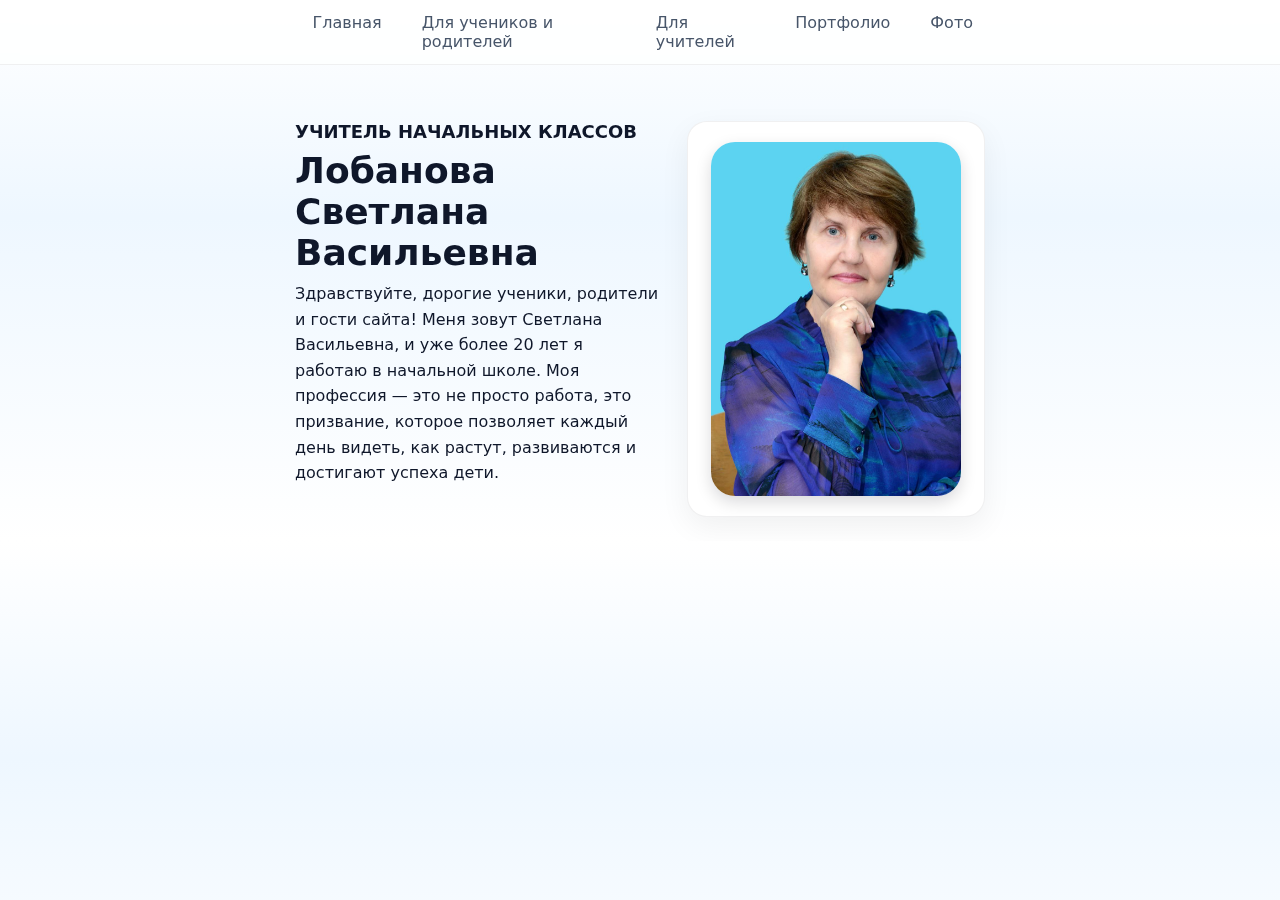
<file: index.html>
<!DOCTYPE html>
<html lang="ru">
<head>
  <meta charset="utf-8" />
  <meta name="viewport" content="width=device-width, initial-scale=1" />
  <title>Лобанова Светлана Васильевна учитель начальных классов</title>
  <meta name="description" content="Личный сайт учителя Лобанова Светлана Васильевна" />

  <!-- Open Graph -->
  <meta property="og:title" content="Лобанова Светлана Васильевна — Учитель начальных классов" />
  <meta property="og:description" content="Обо мне, портфолио, фото, полезные материалы для учеников и родителей." />
  <meta property="og:type" content="website" />
  <meta property="og:image" content="/images/cover.jpg" />
  <meta name="theme-color" content="#0ea5e9" />

  <!-- Favicon -->
  <link rel="icon" href="data:image/svg+xml,%3Csvg xmlns='http://www.w3.org/2000/svg' viewBox='0 0 64 64'%3E%3Crect width='64' height='64' rx='12' fill='%230ea5e9'/%3E%3Cpath d='M12 24l20-8 20 8v20a4 4 0 0 1-4 4H16a4 4 0 0 1-4-4V24z' fill='white'/%3E%3Cpath d='M20 28h24v4H20zm0 8h24v4H20z' fill='%230ea5e9'/%3E%3C/svg%3E" />

  <!-- Стили -->
  <link rel="stylesheet" href="style.css">

  <!-- Schema.org JSON-LD -->
  <script type="application/ld+json">
  {
    "@context": "https://schema.org",
    "@type": "Person",
    "name": "Лобанова Светлана Васильевна",
    "jobTitle": "Учитель начальных классов",
    "worksFor": {"@type":"Organization","name":" "},
    "email": "mailto:teacher@example.com",
    "url": "https://example.com",
    "image": "https://example.com/images/avatar.jpg",
    "sameAs": ["https://t.me/yourhandle", "https://vk.com/yourpage"]
  }
  </script>
</head>
<body>
  <header>
    <div class="container">
      <nav>
        <div class="brand">
<div>
          <div>&nbsp;</div>
            <small style="color:var(--muted)">&nbsp;</small>
          </div>
        </div>
        <div class="menu">
		  <a href="index.html">Главная</a>
		  <a href="uchenikov.html">Для учеников и родителей</a>
		  <a href="ychetelaym.html">Для учителей</a>
		  <a href="works.html">Портфолио</a>
		  <a href="foto.html">Фото</a>
		</div>

        <button class="mobile btn">Меню</button>
      </nav>
    </div>
  </header>

  <div class="menu-drawer" style="position:fixed;inset:64px 16px auto 16px;background:var(--card);border:1px solid rgba(2,6,23,.1);border-radius:16px;padding:12px;display:none;z-index:50">
	<a class="btn" href="index.html">Главная</a>
	<a class="btn" href="uchenikov.html">Для учеников и родителей</a>
	<a class="btn" href="ychetelaym.html">Для учителей</a>
	<a class="btn" href="works.html">Портфолио</a>
	<a class="btn" href="foto.html">Фото</a>
  </div>

  <main class="container">
    <!-- Герой -->
    <section class="hero">
      <div class="grid">
        <div>
          <h3>УЧИТЕЛЬ НАЧАЛЬНЫХ КЛАССОВ&nbsp;&nbsp;</h3>
          <h1>Лобанова Светлана Васильевна<br>
          </h1>

          
          <p>Здравствуйте, дорогие ученики, родители и гости сайта!
Меня зовут Светлана Васильевна, и уже более 20 лет я работаю в начальной школе.
Моя профессия — это не просто работа, это призвание, которое позволяет каждый день видеть, как растут, развиваются и достигают успеха дети.</p>

          <!--<div class="chips">
            <span class="chip">Алгебра</span>
            <span class="chip">Геометрия</span>
            <span class="chip">Подготовка к ЕГЭ</span>
          </div>-->
        </div>
        <div class="card" style="display:flex;justify-content:center;align-items:center"> <img src="image/portret.jpg" alt="Фото учителя" class="avatar">
        </div>
      </div>
    </section>
	
    <!-- Футер -->
  </main>

  <!-- Скрипт -->
  <script src="script.js"></script>
</body>
</html>
</file>
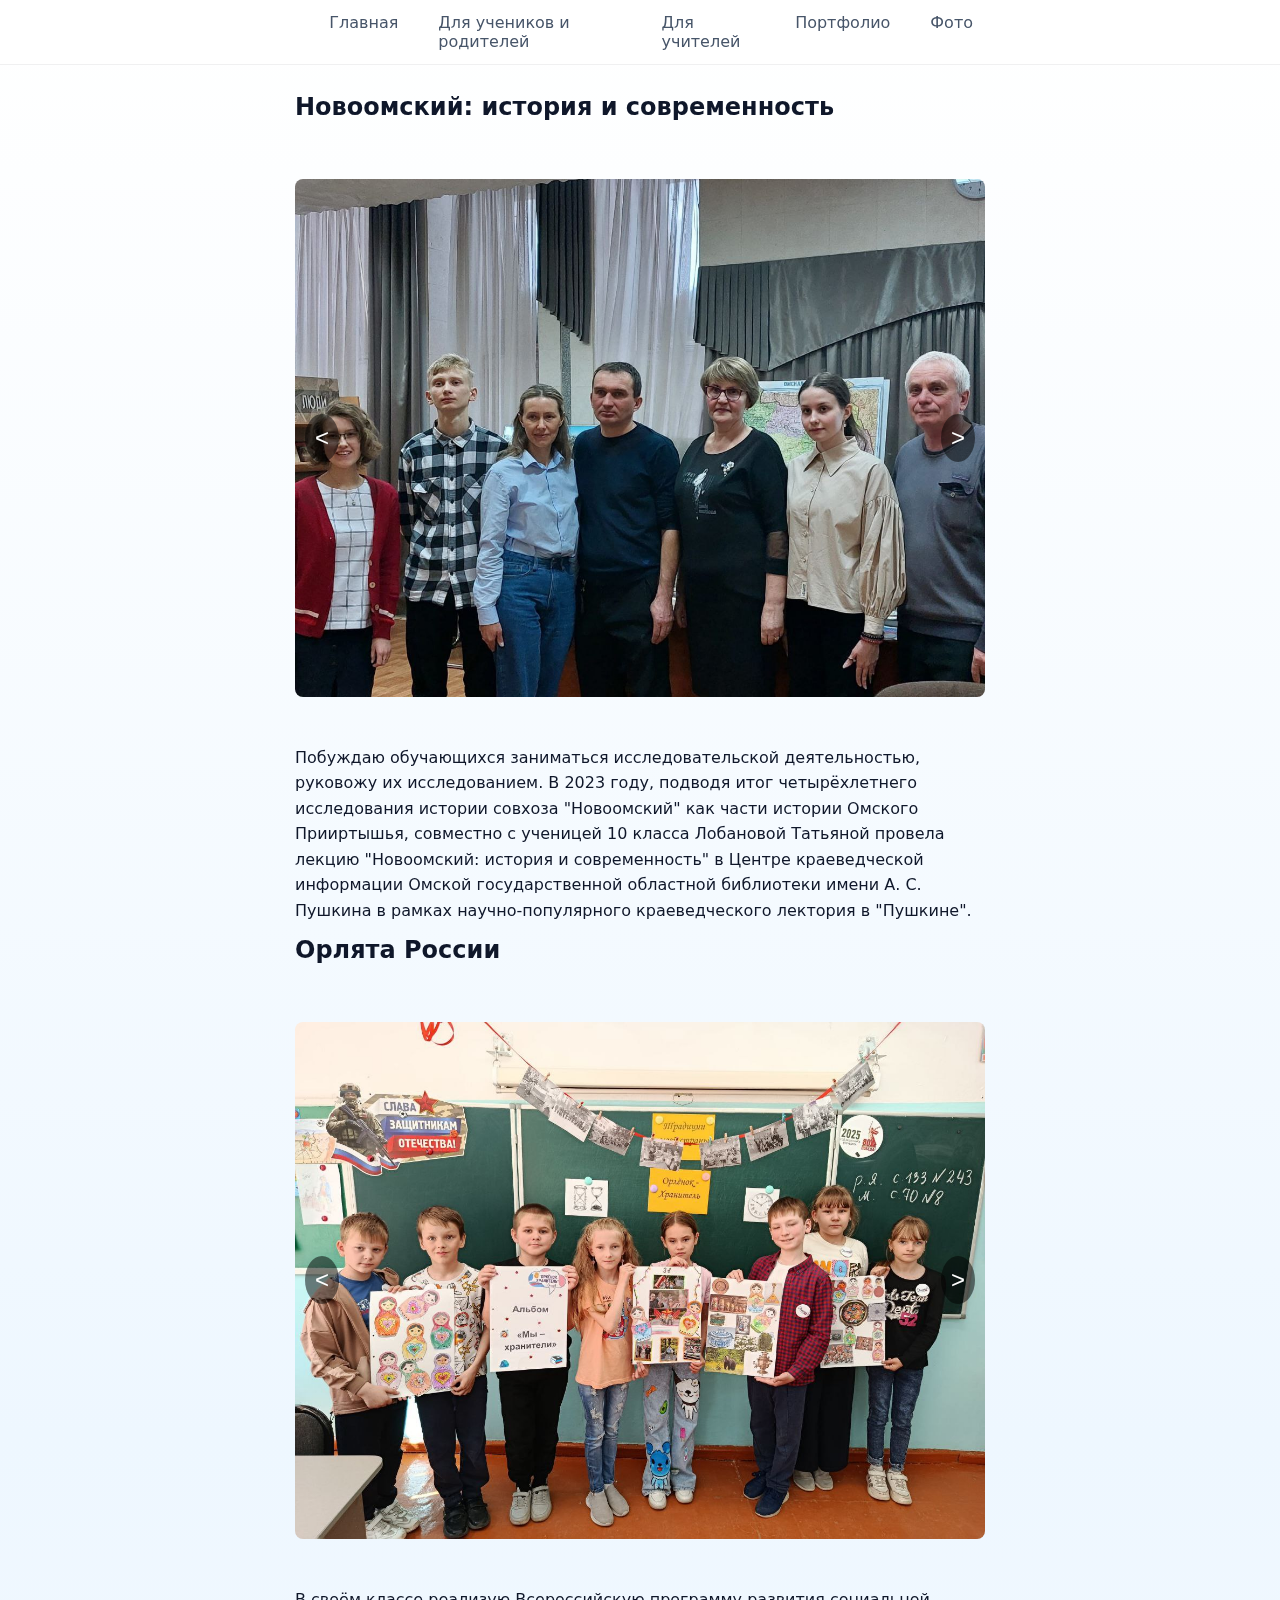
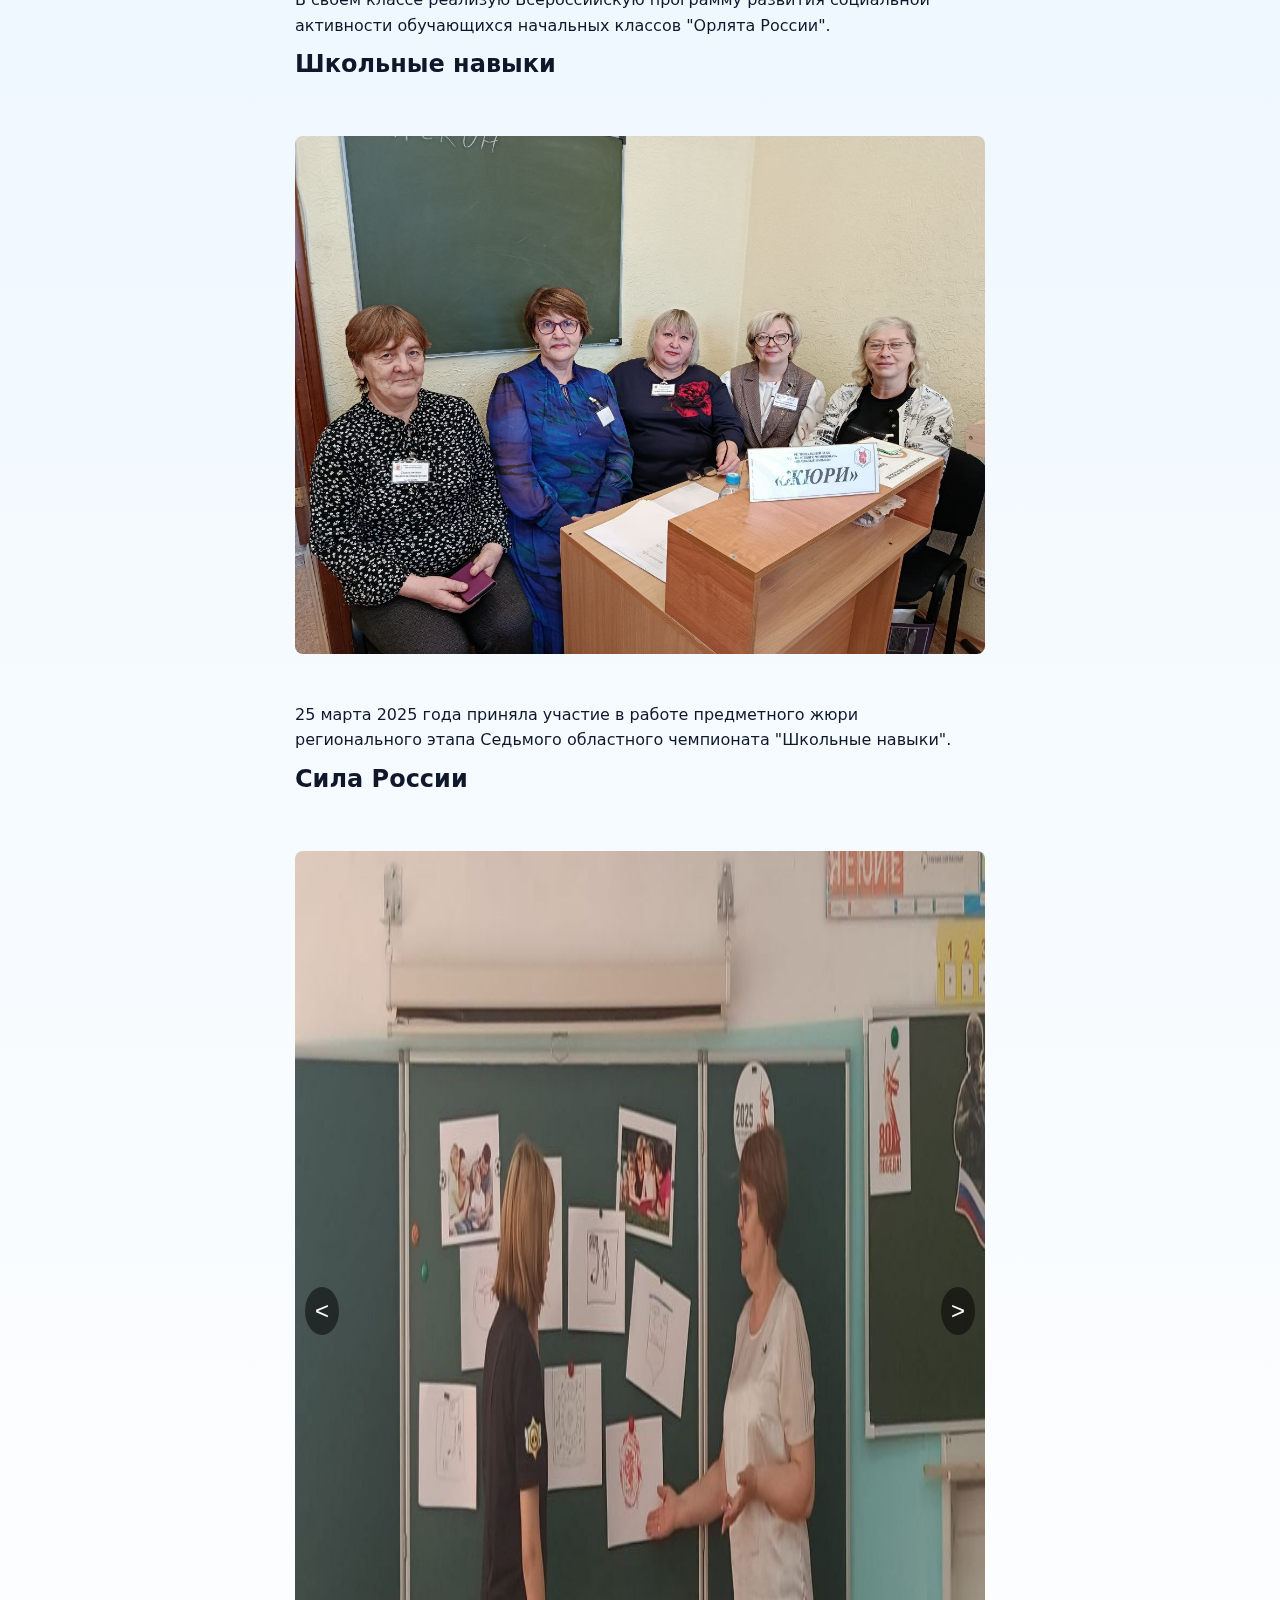
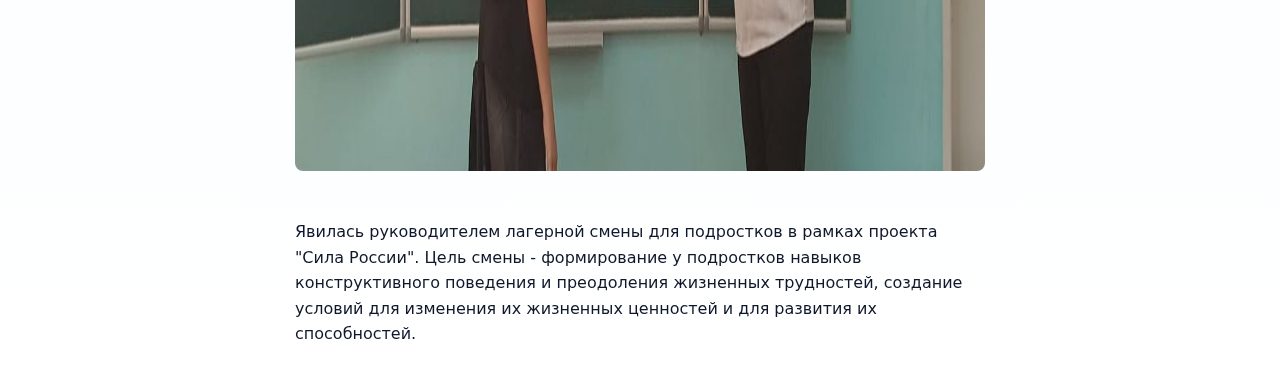
<file: foto.html>
<!DOCTYPE html>
<html lang="ru">
<head>
  <meta charset="utf-8" />
  <meta name="viewport" content="width=device-width, initial-scale=1" />
  <title>Лобанова Светлана Васильевна учитель начальных классов</title>
  <meta name="description" content="Личный сайт учителя Лобанова Светлана Васильевна" />

  <!-- Open Graph -->
  <meta property="og:title" content="Лобанова Светлана Васильевна — Учитель начальных классов" />
  <meta property="og:description" content="Обо мне, портфолио, фото, полезные материалы для учеников и родителей." />
  <meta property="og:type" content="website" />
  <meta property="og:image" content="/images/cover.jpg" />
  <meta name="theme-color" content="#0ea5e9" />

  <!-- Favicon -->
  <link rel="icon" href="data:image/svg+xml,%3Csvg xmlns='http://www.w3.org/2000/svg' viewBox='0 0 64 64'%3E%3Crect width='64' height='64' rx='12' fill='%230ea5e9'/%3E%3Cpath d='M12 24l20-8 20 8v20a4 4 0 0 1-4 4H16a4 4 0 0 1-4-4V24z' fill='white'/%3E%3Cpath d='M20 28h24v4H20zm0 8h24v4H20z' fill='%230ea5e9'/%3E%3C/svg%3E" />

  <!-- Стили -->
  <link rel="stylesheet" href="style.css">

  <script type="application/ld+json">
  {
    "@context": "https://schema.org",
    "@type": "Person",
    "name": "Лобанова Светлана Васильевна",
    "jobTitle": "Учитель начальных классов",
    "worksFor": {"@type":"Organization","name":" "},
    "email": "mailto:teacher@example.com",
    "url": "https://example.com",
    "image": "https://example.com/images/avatar.jpg",
    "sameAs": ["https://t.me/yourhandle", "https://vk.com/yourpage"]
  }
  </script>

  <style>
    /* Стили для галереи */
    .gallery-wrapper {
      position: relative;
      width: 100%;
      max-width: 700px;
      margin: 20px auto;
      overflow: hidden;
    }

    .gallery {
      display: flex;
      transition: transform 0.4s ease;
    }

    .gallery-item {
      min-width: 100%;
      border-radius: 8px;
    }

    button.prev,
    button.next {
      position: absolute;
      top: 50%;
      transform: translateY(-50%);
      background: rgba(0,0,0,0.5);
      color: #fff;
      border: none;
      font-size: 24px;
      padding: 10px;
      cursor: pointer;
      border-radius: 50%;
      z-index: 10;
    }

    button.prev { left: 10px; }
    button.next { right: 10px; }

    /* Уменьшаем расстояние между h2 и галереей */
    #about h2 {
      margin-bottom: 10px;
    }

    #photo-gallery {
      margin-top: 0;
    }
  </style>
</head>
<body>
  <header>
    <div class="container">
      <nav>
        <div class="brand">
          <div>&nbsp;</div>
          <small style="color:var(--muted)">&nbsp;</small>
        </div>
        <div class="menu">
          <a href="index.html">Главная</a>
          <a href="uchenikov.html">Для учеников и родителей</a>
		  <a href="ychetelaym.html">Для учителей</a>
          <a href="works.html">Портфолио</a>
          <a href="foto.html">Фото</a>
        </div>
        <button class="mobile btn">Меню</button>
      </nav>
    </div>
  </header>

  <div class="menu-drawer" style="position:fixed;inset:64px 16px auto 16px;background:var(--card);border:1px solid rgba(2,6,23,.1);border-radius:16px;padding:12px;display:none;z-index:50">
	<a class="btn" href="index.html">Главная</a>
	<a class="btn" href="uchenikov.html">Для учеников и родителей</a>
	<a class="btn" href="ychetelaym.html">Для учителей</a>
	<a class="btn" href="works.html">Портфолио</a>
	<a class="btn" href="foto.html">Фото</a>
  </div>

  <main class="container">
    <section id="about">
      <h2 class="section-title">Новоомский: история и современность</h2>

      <section id="photo-gallery">
        <div class="gallery-wrapper">
          <button class="prev">&lt;</button>
          <div class="gallery">
            <img src="image/Novoomskij1.jpg" alt="Фото 1" class="gallery-item">
            <img src="image/Novoomskij2.jpg" alt="Фото 2" class="gallery-item">
            <img src="image/Novoomskij3.jpg" alt="Фото 3" class="gallery-item">
			
          </div>
          <button class="next">&gt;</button>
        </div>
      </section>

      <p>Побуждаю обучающихся заниматься исследовательской деятельностью, руковожу их исследованием. В 2023 году, подводя итог четырёхлетнего исследования истории совхоза "Новоомский" как части истории Омского Прииртышья, совместно с ученицей 10 класса Лобановой Татьяной провела лекцию "Новоомский: история и современность" в Центре краеведческой информации Омской государственной областной библиотеки имени А. С. Пушкина в рамках научно-популярного краеведческого лектория в "Пушкине".</p>

		
		<h2 class="section-title">Орлята России</h2>

      <section id="photo-gallery">
        <div class="gallery-wrapper">
          <button class="prev">&lt;</button>
          <div class="gallery">
            <img src="image/Orlyata1.jpg" alt="Фото 1" class="gallery-item">
            <img src="image/Orlyata2.jpg" alt="Фото 2" class="gallery-item">
            <img src="image/Orlyata3.jpg" alt="Фото 3" class="gallery-item">
			<img src="image/Orlyata4.jpg" alt="Фото 4" class="gallery-item">
			<img src="image/Orlyata5.jpg" alt="Фото 5" class="gallery-item">
          </div>
          <button class="next">&gt;</button>
        </div>
      </section>

      <p>В своём классе реализую Всероссийскую программу развития социальной активности обучающихся начальных классов "Орлята России".</p>
		
		<h2 class="section-title">Школьные навыки</h2>

      <section id="photo-gallery">
        <div class="gallery-wrapper">

          <div class="gallery">
            <img src="image/Shkolnye1.jpg" alt="Фото 1" class="gallery-item">
          </div>

        </div>
      </section>

      <p>25 марта 2025 года приняла участие в работе предметного жюри регионального этапа Седьмого областного чемпионата "Школьные навыки".</p>
		
		<h2 class="section-title">Сила России</h2>

      <section id="photo-gallery">
        <div class="gallery-wrapper">
          <button class="prev">&lt;</button>
          <div class="gallery">
            <img src="image/Silarossii1.jpg" alt="Фото 1" class="gallery-item">
            <img src="image/Silarossii2.jpg" alt="Фото 2" class="gallery-item">
            <img src="image/Silarossii3.jpg" alt="Фото 3" class="gallery-item">
			<img src="image/Silarossii4.jpg" alt="Фото 4" class="gallery-item">

          </div>
          <button class="next">&gt;</button>
        </div>
      </section>

      <p>Явилась руководителем лагерной смены для подростков в рамках проекта "Сила России". Цель смены - формирование у подростков навыков конструктивного поведения и преодоления жизненных трудностей, создание условий для изменения их жизненных ценностей и для развития их способностей.</p>
		
		
    </section>
	  
	  
  </main>

<script>
document.querySelectorAll('.gallery-wrapper').forEach(wrapper => {
  const gallery = wrapper.querySelector('.gallery');
  const items = wrapper.querySelectorAll('.gallery-item');
  const prevBtn = wrapper.querySelector('.prev');
  const nextBtn = wrapper.querySelector('.next');
  let index = 0;

  function updateGallery() {
    gallery.style.transform = `translateX(-${index * 100}%)`;
  }

  // Обработчики только если кнопки существуют
  if (prevBtn && nextBtn) {
    prevBtn.addEventListener('click', () => {
      index = (index - 1 + items.length) % items.length;
      updateGallery();
    });

    nextBtn.addEventListener('click', () => {
      index = (index + 1) % items.length;
      updateGallery();
    });
  }
});
</script>



  <script src="script.js"></script>
</body>
</html>
</file>
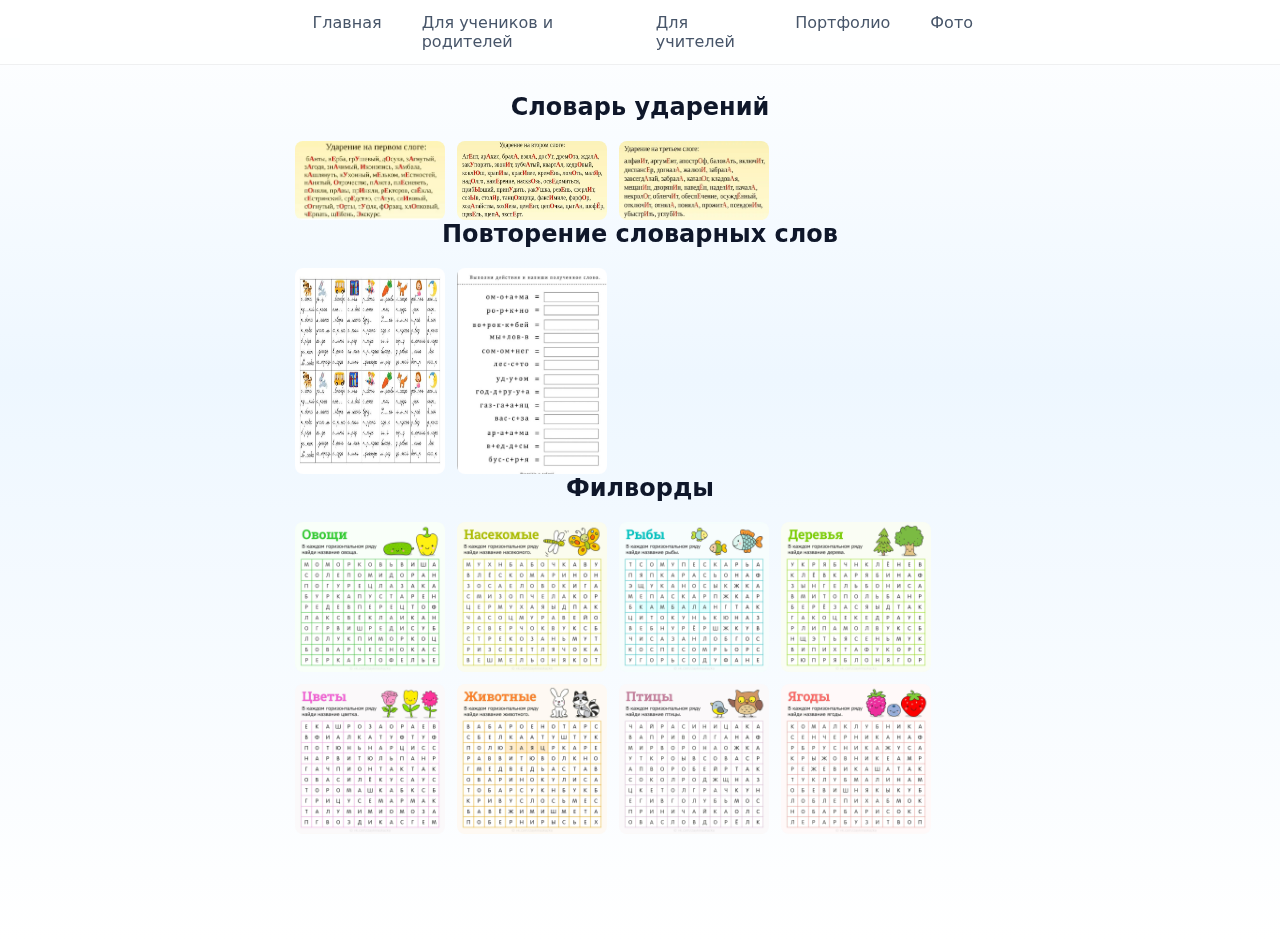
<file: uchenikov.html>
<!DOCTYPE html>
<html lang="ru">
<head>
  <meta charset="utf-8" />
  <meta name="viewport" content="width=device-width, initial-scale=1" />
  <title>Лобанова Светлана Васильевна учитель начальных классов</title>
  <meta name="description" content="Личный сайт учителя Лобанова Светлана Васильевна" />

  <!-- Open Graph -->
  <meta property="og:title" content="Лобанова Светлана Васильевна — Учитель начальных классов" />
  <meta property="og:description" content="Обо мне, портфолио, фото, полезные материалы для учеников и родителей." />
  <meta property="og:type" content="website" />
  <meta property="og:image" content="/images/cover.jpg" />
  <meta name="theme-color" content="#0ea5e9" />

  <!-- Favicon -->
  <link rel="icon" href="data:image/svg+xml,%3Csvg xmlns='http://www.w3.org/2000/svg' viewBox='0 0 64 64'%3E%3Crect width='64' height='64' rx='12' fill='%230ea5e9'/%3E%3Cpath d='M12 24l20-8 20 8v20a4 4 0 0 1-4 4H16a4 4 0 0 1-4-4V24z' fill='white'/%3E%3Cpath d='M20 28h24v4H20zm0 8h24v4H20z' fill='%230ea5e9'/%3E%3C/svg%3E" />

  <!-- Стили -->
  <link rel="stylesheet" href="style.css">

  <!-- Schema.org JSON-LD -->
  <script type="application/ld+json">
  {
    "@context": "https://schema.org",
    "@type": "Person",
    "name": "Лобанова Светлана Васильевна",
    "jobTitle": "Учитель начальных классов",
    "worksFor": {"@type":"Organization","name":" "},
    "email": "mailto:teacher@example.com",
    "url": "https://example.com",
    "image": "https://example.com/images/avatar.jpg",
    "sameAs": ["https://t.me/yourhandle", "https://vk.com/yourpage"]
  }
  </script>
</head>
<body>
  <header>
    <div class="container">
      <nav>
        <div class="brand">
<div>
          <div>&nbsp;</div>
            <small style="color:var(--muted)">&nbsp;</small>
          </div>
        </div>
        <div class="menu">
          <a href="index.html">Главная</a>
          <a href="uchenikov.html">Для учеников и родителей</a>
		  <a href="ychetelaym.html">Для учителей</a>
          <a href="works.html">Портфолио</a>
          <a href="foto.html">Фото</a>
		</div>

        <button class="mobile btn">Меню</button>
      </nav>
    </div>
  </header>

  <div class="menu-drawer" style="position:fixed;inset:64px 16px auto 16px;background:var(--card);border:1px solid rgba(2,6,23,.1);border-radius:16px;padding:12px;display:none;z-index:50">
	<a class="btn" href="index.html">Главная</a>
	<a class="btn" href="uchenikov.html">Для учеников и родителей</a>
	<a class="btn" href="ychetelaym.html">Для учителей</a>
	<a class="btn" href="works.html">Портфолио</a>
	<a class="btn" href="foto.html">Фото</a>
  </div>

  <main class="container">
    <!-- Герой -->	<!-- Секция дипломов -->
	<!-- Галерея дипломов -->
	<section id="diplomas">

		<h2>Словарь ударений</h2>
	  <div class="gallery">
		
		<img src="image/udarenij1.jpg" alt="фото1" class="diploma">
		<img src="image/udarenij2.jpg" alt="фото2" class="diploma">
		<img src="image/udarenij3.jpg" alt="фото3" class="diploma">
		<!-- Добавляйте новые дипломы аналогично -->
	  </div>
		
		<h2>Повторение словарных слов</h2>
	  <div class="gallery">
		<img src="image/Povtorenie_slovarnyh _slov1.jpg" alt="фото1" class="diploma">
		<img src="image/Povtorenie_slovarnyh _slov2.jpg" alt="фото2" class="diploma">
		<!-- Добавляйте новые дипломы аналогично -->
	  </div>
		<h2>Филворды</h2>
	  <div class="gallery">
		<img src="image/Filvordy1.jpg" alt="фото1" class="diploma">
		<img src="image/Filvordy2.jpg" alt="фото2" class="diploma">
		<img src="image/Filvordy3.jpg" alt="фото3" class="diploma">
		<img src="image/Filvordy4.jpg" alt="фото4" class="diploma">
		<img src="image/Filvordy5.jpg" alt="фото5" class="diploma">
		<img src="image/Filvordy6.jpg" alt="фото6" class="diploma">
		<img src="image/Filvordy7.jpg" alt="фото7" class="diploma">
		<img src="image/Filvordy8.jpg" alt="фото8" class="diploma">
		  
		<!-- Добавляйте новые дипломы аналогично -->
	  </div>
		
	</section>

	<style>
	.gallery {
	  display: flex;
	  flex-wrap: wrap;
	  gap: 12px;
	}

	.diploma {
	  width: 150px;
	  border-radius: 8px;
	  cursor: pointer;
	  transition: transform 0.3s;
	}



	/* увеличенная версия */
	.diploma.zoomed {
	  position: fixed;       /* поверх всего */
	  top: 50%;
	  left: 50%;
	  transform: translate(-50%, -50%);
	  max-width: 90vw;       /* ширина до 90% экрана */
	  max-height: 90vh;      /* высота до 90% экрана */
	  z-index: 1000;
	  cursor: zoom-out;
	}
	</style>

    <!-- Футер -->
    <section class="footer container">

    </section>
  </main>

  <!-- Скрипт -->
  <script src="script.js"></script>
</body>
</html>
</file>
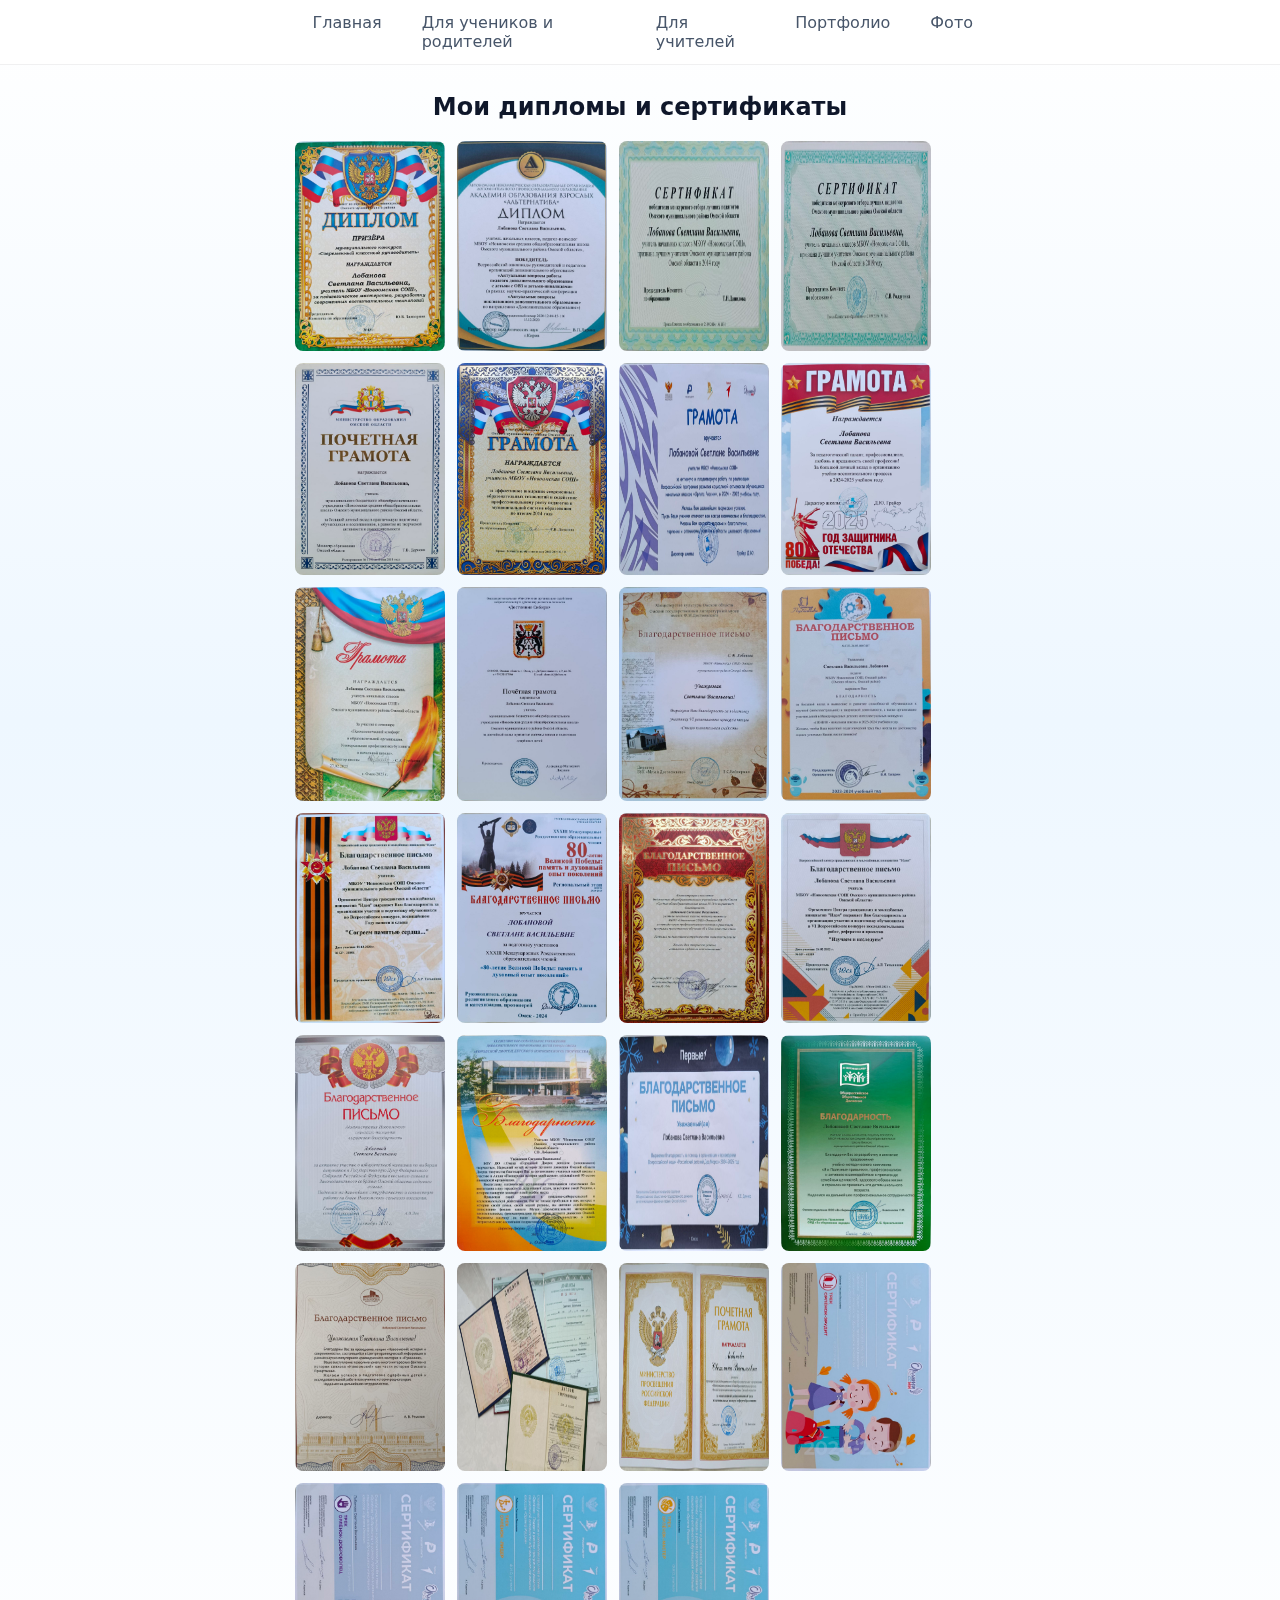
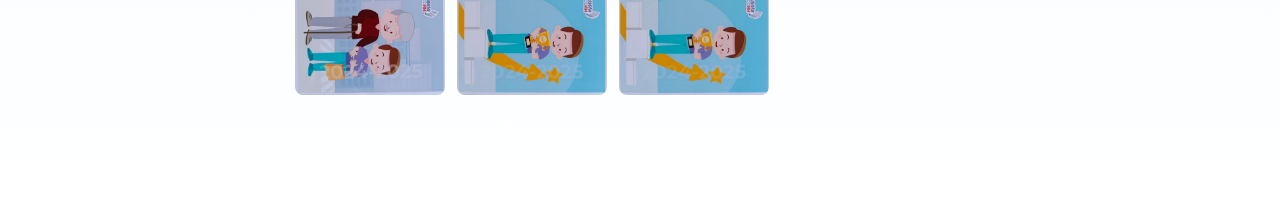
<file: works.html>
<!DOCTYPE html>
<html lang="ru">
<head>
  <meta charset="utf-8" />
  <meta name="viewport" content="width=device-width, initial-scale=1" />
  <title>Лобанова Светлана Васильевна учитель начальных классов</title>
  <meta name="description" content="Личный сайт учителя Лобанова Светлана Васильевна" />

  <!-- Open Graph -->
  <meta property="og:title" content="Лобанова Светлана Васильевна — Учитель начальных классов" />
  <meta property="og:description" content="Обо мне, портфолио, фото, полезные материалы для учеников и родителей." />
  <meta property="og:type" content="website" />
  <meta property="og:image" content="/images/cover.jpg" />
  <meta name="theme-color" content="#0ea5e9" />

  <!-- Favicon -->
  <link rel="icon" href="data:image/svg+xml,%3Csvg xmlns='http://www.w3.org/2000/svg' viewBox='0 0 64 64'%3E%3Crect width='64' height='64' rx='12' fill='%230ea5e9'/%3E%3Cpath d='M12 24l20-8 20 8v20a4 4 0 0 1-4 4H16a4 4 0 0 1-4-4V24z' fill='white'/%3E%3Cpath d='M20 28h24v4H20zm0 8h24v4H20z' fill='%230ea5e9'/%3E%3C/svg%3E" />

  <!-- Стили -->
  <link rel="stylesheet" href="style.css">

  <!-- Schema.org JSON-LD -->
  <script type="application/ld+json">
  {
    "@context": "https://schema.org",
    "@type": "Person",
    "name": "Лобанова Светлана Васильевна",
    "jobTitle": "Учитель начальных классов",
    "worksFor": {"@type":"Organization","name":" "},
    "email": "mailto:teacher@example.com",
    "url": "https://example.com",
    "image": "https://example.com/images/avatar.jpg",
    "sameAs": ["https://t.me/yourhandle", "https://vk.com/yourpage"]
  }
  </script>
</head>
<body>
  <header>
    <div class="container">
      <nav>
        <div class="brand">
<div>
          <div>&nbsp;</div>
            <small style="color:var(--muted)">&nbsp;</small>
          </div>
        </div>
        <div class="menu">
		  <a href="index.html">Главная</a>
		  <a href="uchenikov.html">Для учеников и родителей</a>
		  <a href="ychetelaym.html">Для учителей</a>
		  <a href="works.html">Портфолио</a>
		  <a href="foto.html">Фото</a>
		</div>

        <button class="mobile btn">Меню</button>
      </nav>
    </div>
  </header>

  <div class="menu-drawer" style="position:fixed;inset:64px 16px auto 16px;background:var(--card);border:1px solid rgba(2,6,23,.1);border-radius:16px;padding:12px;display:none;z-index:50">
	<a class="btn" href="index.html">Главная</a>
	<a class="btn" href="uchenikov.html">Для учеников и родителей</a>
	<a class="btn" href="ychetelaym.html">Для учителей</a>
	<a class="btn" href="works.html">Портфолио</a>
	<a class="btn" href="foto.html">Фото</a>
  </div>

  <main class="container">
    <!-- Герой -->	<!-- Секция дипломов -->
	<!-- Галерея дипломов -->
	<section id="diplomas">
	  <h2>Мои дипломы и сертификаты</h2>
	  <div class="gallery">
		
		<img src="image/diplom2.jpg" alt="Диплом 2" class="diploma">
		<img src="image/diplom3.jpg" alt="Диплом 3" class="diploma">
		<img src="image/diplom4.jpg" alt="Диплом 4" class="diploma">
		<img src="image/diplom5.jpg" alt="Диплом 5" class="diploma">
		<img src="image/diplom6.jpg" alt="Диплом 6" class="diploma">
		<img src="image/diplom7.jpg" alt="Диплом 7" class="diploma">
		<img src="image/diplom8.jpg" alt="Диплом 8" class="diploma">
		<img src="image/diplom9.jpg" alt="Диплом 9" class="diploma">
		<img src="image/diplom10.jpg" alt="Диплом 10" class="diploma">
		<img src="image/diplom11.jpg" alt="Диплом 11" class="diploma">
		<img src="image/diplom13.jpg" alt="Диплом 13" class="diploma">
		<img src="image/diplom14.jpg" alt="Диплом 14" class="diploma">
		<img src="image/diplom15.jpg" alt="Диплом 15" class="diploma">
		<img src="image/diplom16.jpg" alt="Диплом 16" class="diploma">
		<img src="image/diplom17.jpg" alt="Диплом 17" class="diploma">
		<img src="image/diplom18.jpg" alt="Диплом 18" class="diploma">
		<img src="image/diplom19.jpg" alt="Диплом 19" class="diploma">
		<img src="image/diplom20.jpg" alt="Диплом 20" class="diploma">
		<img src="image/diplom21.jpg" alt="Диплом 21" class="diploma">
		<img src="image/diplom22.jpg" alt="Диплом 22" class="diploma">
		<img src="image/diplom23.jpg" alt="Диплом 23" class="diploma">
		<img src="image/diplom1.jpg" alt="Диплом 1" class="diploma">
		<img src="image/diplom12.jpg" alt="Диплом 12" class="diploma">
		<img src="image/diplom24.jpg" alt="Диплом 23" class="diploma">
		<img src="image/diplom25.jpg" alt="Диплом 23" class="diploma">
		<img src="image/diplom26.jpg" alt="Диплом 23" class="diploma">
		<img src="image/diplom27.jpg" alt="Диплом 23" class="diploma">
		<!-- Добавляйте новые дипломы аналогично -->
	  </div>
	</section>

	<style>
	.gallery {
	  display: flex;
	  flex-wrap: wrap;
	  gap: 12px;
	}

	.diploma {
	  width: 150px;
	  border-radius: 8px;
	  cursor: pointer;
	  transition: transform 0.3s;
	}



	/* увеличенная версия */
	.diploma.zoomed {
	  position: fixed;       /* поверх всего */
	  top: 50%;
	  left: 50%;
	  transform: translate(-50%, -50%);
	  max-width: 90vw;       /* ширина до 90% экрана */
	  max-height: 90vh;      /* высота до 90% экрана */
	  z-index: 1000;
	  cursor: zoom-out;
	}
	</style>

    <!-- Футер -->
    <section class="footer container">

    </section>
  </main>

  <!-- Скрипт -->
  <script src="script.js"></script>
</body>
</html>
</file>
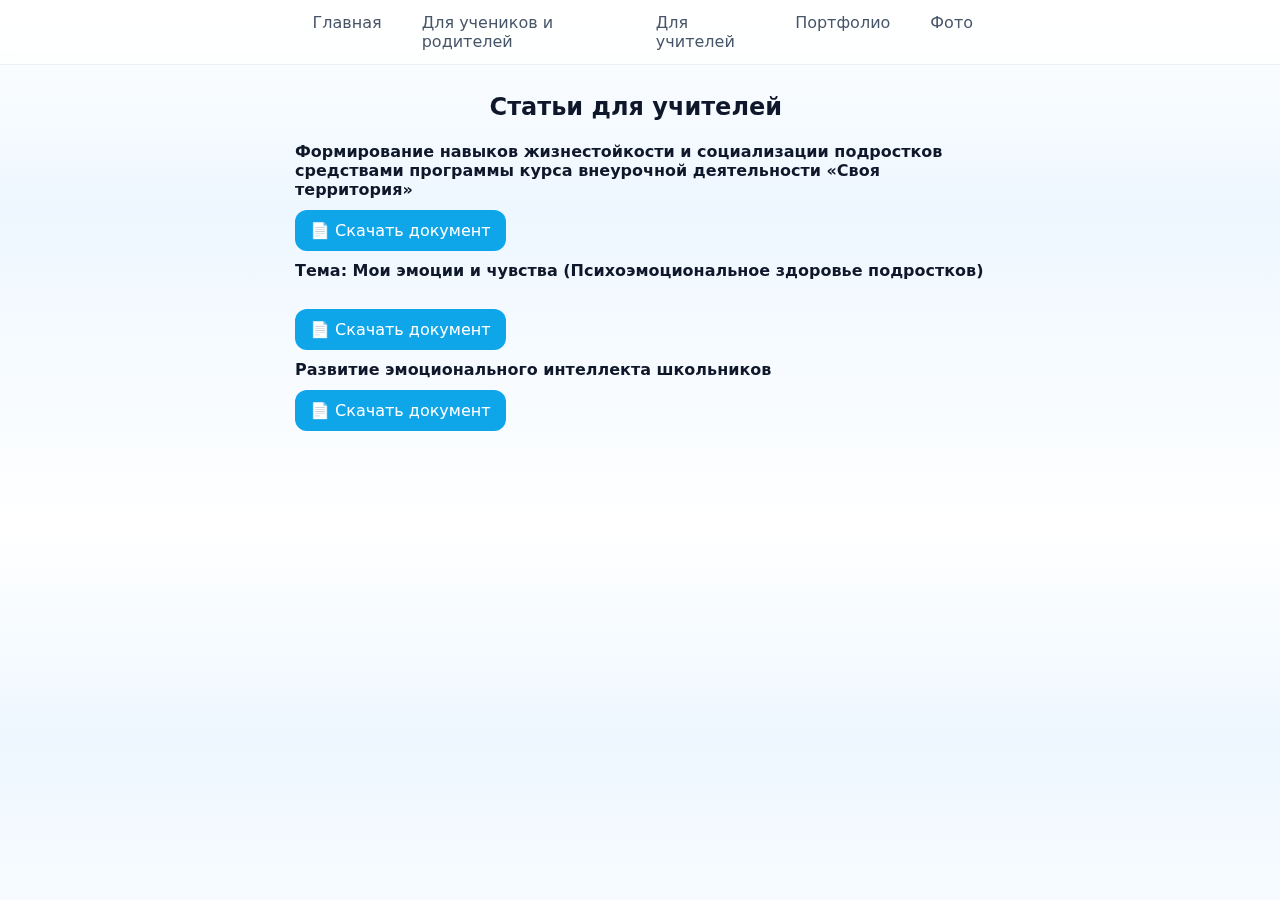
<file: ychetelaym.html>
<!DOCTYPE html>
<html lang="ru">
<head>
  <meta charset="utf-8" />
  <meta name="viewport" content="width=device-width, initial-scale=1" />
  <title>Лобанова Светлана Васильевна учитель начальных классов</title>
  <meta name="description" content="Личный сайт учителя Лобанова Светлана Васильевна" />

  <!-- Open Graph -->
  <meta property="og:title" content="Лобанова Светлана Васильевна — Учитель начальных классов" />
  <meta property="og:description" content="Обо мне, портфолио, фото, полезные материалы для учеников и родителей." />
  <meta property="og:type" content="website" />
  <meta property="og:image" content="/images/cover.jpg" />
  <meta name="theme-color" content="#0ea5e9" />

  <!-- Favicon -->
  <link rel="icon" href="data:image/svg+xml,%3Csvg xmlns='http://www.w3.org/2000/svg' viewBox='0 0 64 64'%3E%3Crect width='64' height='64' rx='12' fill='%230ea5e9'/%3E%3Cpath d='M12 24l20-8 20 8v20a4 4 0 0 1-4 4H16a4 4 0 0 1-4-4V24z' fill='white'/%3E%3Cpath d='M20 28h24v4H20zm0 8h24v4H20z' fill='%230ea5e9'/%3E%3C/svg%3E" />

  <!-- Стили -->
  <link rel="stylesheet" href="style.css">

  <!-- Schema.org JSON-LD -->
  <script type="application/ld+json">
  {
    "@context": "https://schema.org",
    "@type": "Person",
    "name": "Лобанова Светлана Васильевна",
    "jobTitle": "Учитель начальных классов",
    "worksFor": {"@type":"Organization","name":" "},
    "email": "mailto:teacher@example.com",
    "url": "https://example.com",
    "image": "https://example.com/images/avatar.jpg",
    "sameAs": ["https://t.me/yourhandle", "https://vk.com/yourpage"]
  }
  </script>
</head>
<body>
  <header>
    <div class="container">
      <nav>
        <div class="brand">
<div>
          <div>&nbsp;</div>
            <small style="color:var(--muted)">&nbsp;</small>
          </div>
        </div>
        <div class="menu">
          <a href="index.html">Главная</a>
          <a href="uchenikov.html">Для учеников и родителей</a>
		  <a href="ychetelaym.html">Для учителей</a>
          <a href="works.html">Портфолио</a>
          <a href="foto.html">Фото</a>
		</div>

        <button class="mobile btn">Меню</button>
      </nav>
    </div>
  </header>

  <div class="menu-drawer" style="position:fixed;inset:64px 16px auto 16px;background:var(--card);border:1px solid rgba(2,6,23,.1);border-radius:16px;padding:12px;display:none;z-index:50">
	<a class="btn" href="index.html">Главная</a>
	<a class="btn" href="uchenikov.html">Для учеников и родителей</a>
	<a class="btn" href="ychetelaym.html">Для учителей</a>
	<a class="btn" href="works.html">Портфолио</a>
	<a class="btn" href="foto.html">Фото</a>
  </div>

  <main class="container">
    <!-- Герой -->	<!-- Секция дипломов -->
	<!-- Галерея дипломов -->
	<section id="diplomas">

		<h2>Статьи для учителей&nbsp;</h2>
		
      <h4>Формирование навыков жизнестойкости и социализации подростков средствами программы курса внеурочной деятельности «Своя территория»&nbsp;</h4>
			<a href="files/Формирование навыков жизнестойкости и социализации подростков.docx" download class="btn primary">📄 Скачать документ</a>
      <h4>Тема: Мои эмоции и чувства (Психоэмоциональное здоровье подростков) &nbsp;</h4>
			<a href="files/Мои эмоции и чувства.docx" download class="btn primary">📄 Скачать документ</a>
		<h4>Развитие эмоционального интеллекта школьников&nbsp;</h4>
			<a href="files/Развитие эмоционального интеллекта школьников.docx" download class="btn primary">📄 Скачать документ</a>
		

		
	</section>

	<style>
	.gallery {
	  display: flex;
	  flex-wrap: wrap;
	  gap: 12px;
	}

	.diploma {
	  width: 150px;
	  border-radius: 8px;
	  cursor: pointer;
	  transition: transform 0.3s;
	}



	/* увеличенная версия */
	.diploma.zoomed {
	  position: fixed;       /* поверх всего */
	  top: 50%;
	  left: 50%;
	  transform: translate(-50%, -50%);
	  max-width: 90vw;       /* ширина до 90% экрана */
	  max-height: 90vh;      /* высота до 90% экрана */
	  z-index: 1000;
	  cursor: zoom-out;
	}
	</style>

    <!-- Футер -->
    <section class="footer container">

    </section>
  </main>

  <!-- Скрипт -->
  <script src="script.js"></script>
</body>
</html>
</file>
<file: style.css>
:root {
  --bg: #0b1220;
  --accent: #0ea5e9;
  --accent-2: #22c55e;
  --text: #0f172a;
  --muted: #475569;
  --card: #ffffff;
  --card-2: #f8fafc;
}

@media (prefers-color-scheme: dark) {
  :root {
    --text: #e2e8f0;
    --muted: #94a3b8;
    --card: #0b1220;
    --card-2: #0f172a;
  }
}

* {
  box-sizing: border-box;
}

html, body {
  margin: 0;
  padding: 0;
  font-family: system-ui, -apple-system, Segoe UI, Roboto, Inter, Arial, sans-serif;
  color: var(--text);
  background: linear-gradient(180deg, #fff, #eef7ff 40%, #ffffff 100%);
  max-width: 100%;
  overflow-x: hidden;
}

@media (prefers-color-scheme: dark) {
  html, body {
    background: radial-gradient(1200px 600px at 20% -10%, rgba(14,165,233,.15), transparent),
                radial-gradient(1000px 500px at 100% 0, rgba(34,197,94,.12), transparent),
                #0b1220;
  }
}

a {
  color: inherit;
  text-decoration: none;
}

.container {
  max-width: 710px;
  margin: 0 auto;
  padding: 0 10px;
}

header {
  position: sticky;
  top: 0;
  background: rgba(255,255,255,.7);
  backdrop-filter: saturate(160%) blur(8px);
  border-bottom: 1px solid rgba(2,6,23,.06);
  z-index: 40;
}

@media (prefers-color-scheme: dark) {
  header {
    background: rgba(8,12,24,.6);
    border-color: rgba(148,163,184,.15);
  }
}

nav {
  display: flex;
  align-items: center;
  justify-content: space-between;
  height: 64px;
}

.brand {
  display: flex;
  gap: 12px;
  align-items: center;
  font-weight: 700;
}

.brand .logo {
  width: 36px;
  height: 36px;
  border-radius: 10px;
  background: conic-gradient(from 180deg at 50% 50%, var(--accent), var(--accent-2));
  display: grid;
  place-items: center;
  color: white;
  font-size: 18px;
}

.menu {
  display: flex;
  gap: 16px;
}

.menu a {
  padding: 8px 12px;
  border-radius: 10px;
  color: var(--muted);
}

.menu a:hover {
  background: rgba(14,165,233,.12);
  color: var(--text);
}

.cta {
  background: var(--accent);
  color: white;
  padding: 10px 14px;
  border-radius: 12px;
  font-weight: 600;
}

.hero {
  padding: 56px 0 24px;
}

.grid {
  display: grid;
  grid-template-columns: 1.1fr .9fr;
  gap: 28px;
}

@media (max-width: 880px) {
  .grid {
    grid-template-columns: 1fr;
  }
}

.card {
  background: var(--card);
  border: 1px solid rgba(2,6,23,.06);
  border-radius: 20px;
  padding: 20px;
  box-shadow: 0 10px 30px rgba(2,6,23,.06);

  display: flex;
  justify-content: center;
  align-items: center;
  width: 100%;
  max-width: 300px;
  margin: 0 auto;
}

@media (prefers-color-scheme: dark) {
  .card {
    border-color: rgba(148,163,184,.15);
    box-shadow: 0 10px 30px rgba(0,0,0,.25);
  }
}

.avatar {
  width: 100%;
  max-width: 250px;
  height: auto;
  border-radius: 24px;
  object-fit: cover;
  box-shadow: 0 6px 16px rgba(2,6,23,.15);
}

.chips {
  display: flex;
  flex-wrap: wrap;
  gap: 8px;
  margin-top: 12px;
}

.chip {
  font-size: 12px;
  padding: 6px 10px;
  border: 1px dashed rgba(2,6,23,.2);
  border-radius: 999px;
  color: var(--muted);
}

section {
  padding: 28px 0;
}

h1 { font-size: 36px; margin: 0 0 8px; }
h2 { font-size: 24px; margin: 0 0 16px; }
h3 { font-size: 18px; margin: 0 0 8px; }
p  { line-height: 1.6; margin: 0 0 12px; }

.cols {
  display: grid;
  grid-template-columns: repeat(3, 1fr);
  gap: 16px;
}

@media (max-width: 880px) {
  .cols {
    grid-template-columns: 1fr;
  }
}

.list {
  list-style: none;
  padding: 0;
  margin: 0;
  display: grid;
  gap: 10px;
}

.list li {
  display: flex;
  gap: 10px;
  align-items: flex-start;
}

.icon { width: 20px; height: 20px; opacity: .8; }

.table {
  width: 100%;
  border-collapse: collapse;
}

.table th, .table td {
  padding: 10px;
  border-bottom: 1px solid rgba(2,6,23,.08);
  text-align: left;
}

.badge {
  display: inline-block;
  background: rgba(14,165,233,.12);
  color: #0369a1;
  padding: 4px 8px;
  border-radius: 999px;
  font-size: 12px;
}

@media (prefers-color-scheme: dark) {
  .badge {
    background: rgba(14,165,233,.18);
    color: #7dd3fc;
  }
}

.footer {
  padding: 40px 0;
  color: var(--muted);
  font-size: 14px;
}

.cta-row {
  display: flex;
  gap: 12px;
  flex-wrap: wrap;
}

.btn {
  border: 1px solid rgba(2,6,23,.1);
  padding: 10px 14px;
  border-radius: 12px;
}

.btn.primary {
  background: var(--accent);
  color: white;
  border-color: transparent;
}

.notice { font-size: 13px; color: var(--muted); }

.mobile { display: none; }

@media (max-width: 880px) {
  .menu { display: none; }
  .mobile { display: block; }
}

#diplomas h2 {
  text-align: center;
  margin-bottom: 20px;
}

.menu-drawer {
  position: fixed;
  top: 64px;
  left: 16px;
  right: 16px;
  max-width: 400px;
  background: var(--card);
  border: 1px solid rgba(2,6,23,.1);
  border-radius: 16px;
  padding: 12px;
  display: none;
  z-index: 50;
}
</file>
